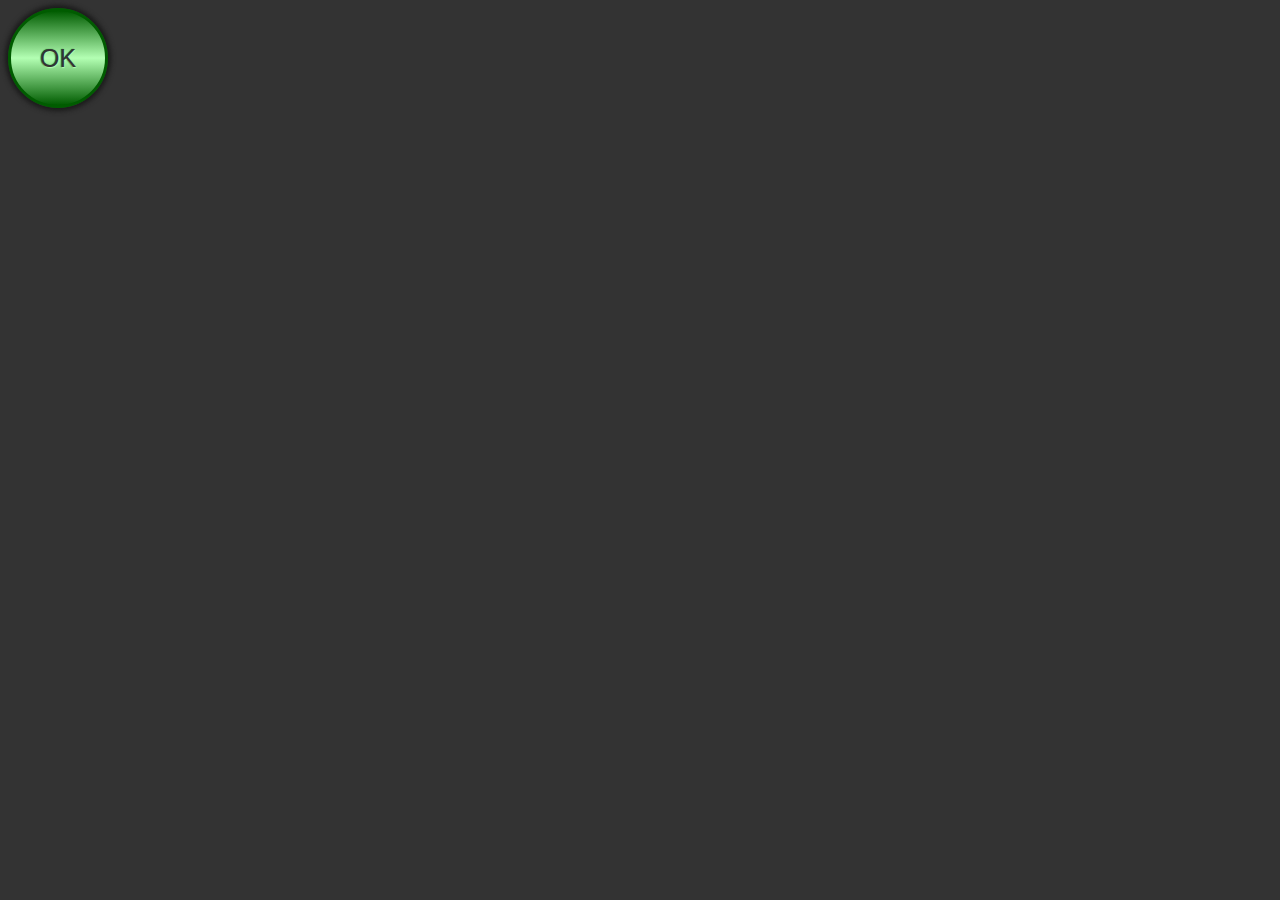
<file: BUTTON SCSS/index.html>
<!DOCTYPE html>
<html lang="en">
<head>
    <meta charset="UTF-8">
    <title>SCSS | BUTTON</title>
    <link rel="stylesheet" href="style.css">
</head>
<body>
    <button>OK</button>
</body>
</html>
</file>
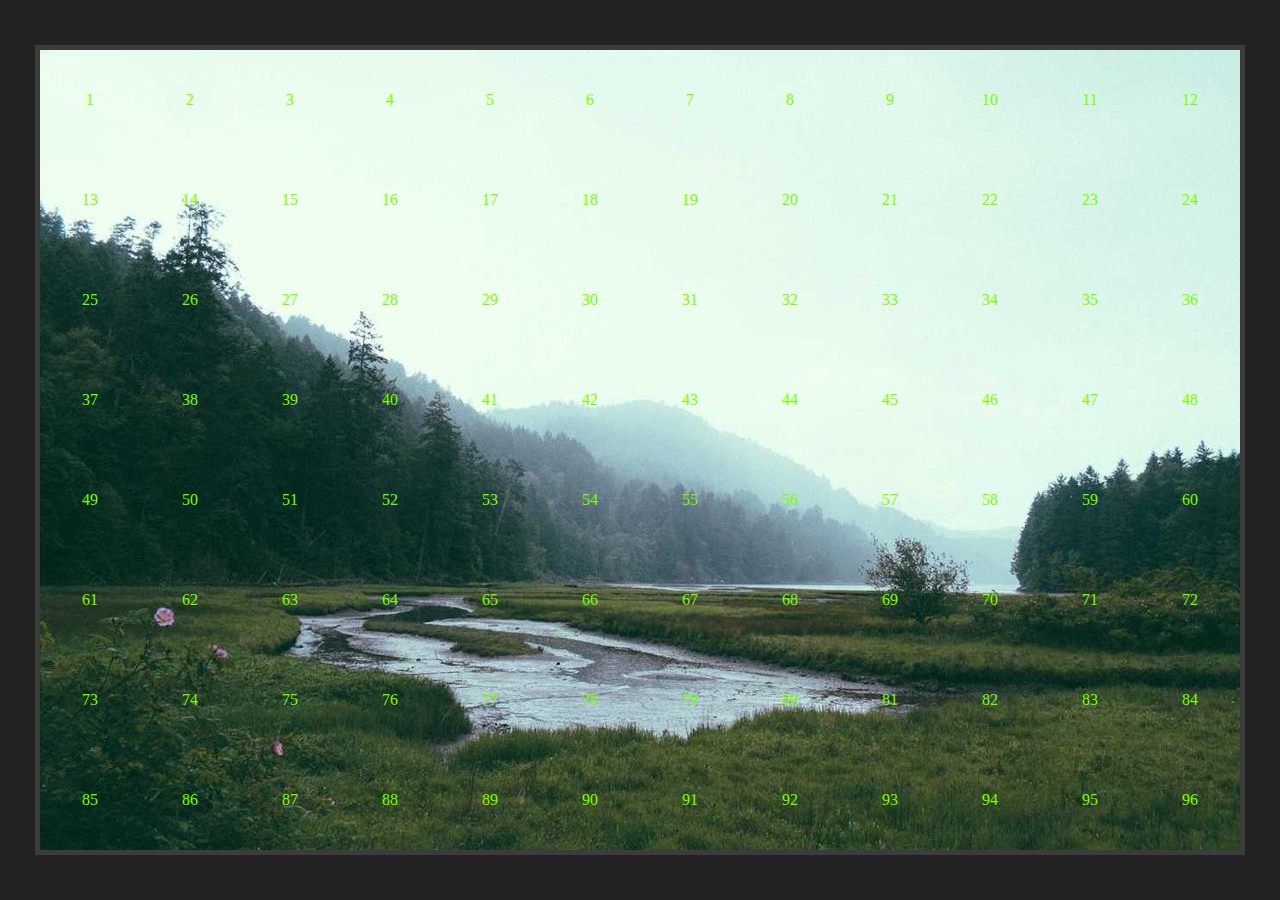
<file: CAROUSEL SASS/index.html>
<!DOCTYPE html>
<html lang="en">
<head>
    <meta charset="UTF-8">
    <meta name="viewport" content="width=device-width, initial-scale=1.0">
    <title>CAROUSEL with SASS</title>
    <link rel="stylesheet" href="style.css">
</head>
<body>
    <div id="carousel">
        <div class="slide">
            <div>1</div>
            <div>2</div>
            <div>3</div>
            <div>4</div>
            <div>5</div>
            <div>6</div>
            <div>7</div>
            <div>8</div>
            <div>9</div>
            <div>10</div>
            <div>11</div>
            <div>12</div>
            <div>13</div>
            <div>14</div>
            <div>15</div>
            <div>16</div>
            <div>17</div>
            <div>18</div>
            <div>19</div>
            <div>20</div>
            <div>21</div>
            <div>22</div>
            <div>23</div>
            <div>24</div>
            <div>25</div>
            <div>26</div>
            <div>27</div>
            <div>28</div>
            <div>29</div>
            <div>30</div>
            <div>31</div>
            <div>32</div>
            <div>33</div>
            <div>34</div>
            <div>35</div>
            <div>36</div>
            <div>37</div>
            <div>38</div>
            <div>39</div>
            <div>40</div>
            <div>41</div>
            <div>42</div>
            <div>43</div>
            <div>44</div>
            <div>45</div>
            <div>46</div>
            <div>47</div>
            <div>48</div>
            <div>49</div>
            <div>50</div>
            <div>51</div>
            <div>52</div>
            <div>53</div>
            <div>54</div>
            <div>55</div>
            <div>56</div>
            <div>57</div>
            <div>58</div>
            <div>59</div>
            <div>60</div>
            <div>61</div>
            <div>62</div>
            <div>63</div>
            <div>64</div>
            <div>65</div>
            <div>66</div>
            <div>67</div>
            <div>68</div>
            <div>69</div>
            <div>70</div>
            <div>71</div>
            <div>72</div>
            <div>73</div>
            <div>74</div>
            <div>75</div>
            <div>76</div>
            <div>77</div>
            <div>78</div>
            <div>79</div>
            <div>80</div>
            <div>81</div>
            <div>82</div>
            <div>83</div>
            <div>84</div>
            <div>85</div>
            <div>86</div>
            <div>87</div>
            <div>88</div>
            <div>89</div>
            <div>90</div>
            <div>91</div>
            <div>92</div>
            <div>93</div>
            <div>94</div>
            <div>95</div>
            <div>96</div>
        </div>
    </div>
</body>
</html>
</file>
<file: BUTTON SCSS/style.css>
body {
  background-color: #333;
}

button {
  width: 100px;
  height: 100px;
  border-radius: 100px;
  font-size: 25px;
  background: linear-gradient(#005c00, #b3ffb3, #005c00);
  border: 3px solid #005c00;
  color: #333;
  box-shadow: 0px 0px 5px 3px #1a1a1a;
  text-shadow: 0.5px 0.5px 1px #b3ffb3, -0.5px -0.5px 1px #005c00;
  cursor: pointer;
}
button:hover {
  background: linear-gradient(#b3ffb3, #005c00, #b3ffb3);
  border-color: green;
  box-shadow: 0px 0px 0.2px 1px #1a1a1a;
}/*# sourceMappingURL=style.css.map */
</file>
<file: CAROUSEL SASS/style.css>
body {
  background-color: #222;
  color: lawngreen;
}

#carousel {
  width: 1200px;
  height: 800px;
  border: 5px solid #3c3c3c;
  position: absolute;
  left: 0;
  top: 0;
  right: 0;
  bottom: 0;
  margin: auto;
}
#carousel .slide {
  display: grid;
  grid-template-columns: repeat(12, 100px);
  grid-template-rows: repeat(8, 100px);
  width: inherit;
  height: inherit;
  text-align: center;
  line-height: 100px;
}
#carousel .slide > div:nth-child(1) {
  background-image: url(images/1.jpg);
  background-position-x: 0px;
  background-position-y: 0px;
  animation: fadeOut 20s 3 linear;
  animation-delay: 0.5s;
  animation-fill-mode: forwards;
}
#carousel .slide > div:nth-child(2) {
  background-image: url(images/1.jpg);
  background-position-x: -100px;
  background-position-y: 0px;
  animation: fadeOut 20s 3 linear;
  animation-delay: 0.3s;
  animation-fill-mode: forwards;
}
#carousel .slide > div:nth-child(3) {
  background-image: url(images/1.jpg);
  background-position-x: -200px;
  background-position-y: 0px;
  animation: fadeOut 20s 3 linear;
  animation-delay: 0.2s;
  animation-fill-mode: forwards;
}
#carousel .slide > div:nth-child(4) {
  background-image: url(images/1.jpg);
  background-position-x: -300px;
  background-position-y: 0px;
  animation: fadeOut 20s 3 linear;
  animation-delay: 0.5s;
  animation-fill-mode: forwards;
}
#carousel .slide > div:nth-child(5) {
  background-image: url(images/1.jpg);
  background-position-x: -400px;
  background-position-y: 0px;
  animation: fadeOut 20s 3 linear;
  animation-delay: 0.4s;
  animation-fill-mode: forwards;
}
#carousel .slide > div:nth-child(6) {
  background-image: url(images/1.jpg);
  background-position-x: -500px;
  background-position-y: 0px;
  animation: fadeOut 20s 3 linear;
  animation-delay: 0.1s;
  animation-fill-mode: forwards;
}
#carousel .slide > div:nth-child(7) {
  background-image: url(images/1.jpg);
  background-position-x: -600px;
  background-position-y: 0px;
  animation: fadeOut 20s 3 linear;
  animation-delay: 0.4s;
  animation-fill-mode: forwards;
}
#carousel .slide > div:nth-child(8) {
  background-image: url(images/1.jpg);
  background-position-x: -700px;
  background-position-y: 0px;
  animation: fadeOut 20s 3 linear;
  animation-delay: 0.3s;
  animation-fill-mode: forwards;
}
#carousel .slide > div:nth-child(9) {
  background-image: url(images/1.jpg);
  background-position-x: -800px;
  background-position-y: 0px;
  animation: fadeOut 20s 3 linear;
  animation-delay: 0.4s;
  animation-fill-mode: forwards;
}
#carousel .slide > div:nth-child(10) {
  background-image: url(images/1.jpg);
  background-position-x: -900px;
  background-position-y: 0px;
  animation: fadeOut 20s 3 linear;
  animation-delay: 0.3s;
  animation-fill-mode: forwards;
}
#carousel .slide > div:nth-child(11) {
  background-image: url(images/1.jpg);
  background-position-x: -1000px;
  background-position-y: 0px;
  animation: fadeOut 20s 3 linear;
  animation-delay: 0.4s;
  animation-fill-mode: forwards;
}
#carousel .slide > div:nth-child(12) {
  background-image: url(images/1.jpg);
  background-position-x: -1100px;
  background-position-y: 0px;
  animation: fadeOut 20s 3 linear;
  animation-delay: 0.5s;
  animation-fill-mode: forwards;
}
#carousel .slide > div:nth-child(13) {
  background-image: url(images/1.jpg);
  background-position-x: 0px;
  background-position-y: -100px;
  animation: fadeOut 20s 3 linear;
  animation-delay: 0.2s;
  animation-fill-mode: forwards;
}
#carousel .slide > div:nth-child(14) {
  background-image: url(images/1.jpg);
  background-position-x: -100px;
  background-position-y: -100px;
  animation: fadeOut 20s 3 linear;
  animation-delay: 0.5s;
  animation-fill-mode: forwards;
}
#carousel .slide > div:nth-child(15) {
  background-image: url(images/1.jpg);
  background-position-x: -200px;
  background-position-y: -100px;
  animation: fadeOut 20s 3 linear;
  animation-delay: 0.4s;
  animation-fill-mode: forwards;
}
#carousel .slide > div:nth-child(16) {
  background-image: url(images/1.jpg);
  background-position-x: -300px;
  background-position-y: -100px;
  animation: fadeOut 20s 3 linear;
  animation-delay: 0.5s;
  animation-fill-mode: forwards;
}
#carousel .slide > div:nth-child(17) {
  background-image: url(images/1.jpg);
  background-position-x: -400px;
  background-position-y: -100px;
  animation: fadeOut 20s 3 linear;
  animation-delay: 0.3s;
  animation-fill-mode: forwards;
}
#carousel .slide > div:nth-child(18) {
  background-image: url(images/1.jpg);
  background-position-x: -500px;
  background-position-y: -100px;
  animation: fadeOut 20s 3 linear;
  animation-delay: 0.2s;
  animation-fill-mode: forwards;
}
#carousel .slide > div:nth-child(19) {
  background-image: url(images/1.jpg);
  background-position-x: -600px;
  background-position-y: -100px;
  animation: fadeOut 20s 3 linear;
  animation-delay: 0.5s;
  animation-fill-mode: forwards;
}
#carousel .slide > div:nth-child(20) {
  background-image: url(images/1.jpg);
  background-position-x: -700px;
  background-position-y: -100px;
  animation: fadeOut 20s 3 linear;
  animation-delay: 0.5s;
  animation-fill-mode: forwards;
}
#carousel .slide > div:nth-child(21) {
  background-image: url(images/1.jpg);
  background-position-x: -800px;
  background-position-y: -100px;
  animation: fadeOut 20s 3 linear;
  animation-delay: 0.4s;
  animation-fill-mode: forwards;
}
#carousel .slide > div:nth-child(22) {
  background-image: url(images/1.jpg);
  background-position-x: -900px;
  background-position-y: -100px;
  animation: fadeOut 20s 3 linear;
  animation-delay: 0.3s;
  animation-fill-mode: forwards;
}
#carousel .slide > div:nth-child(23) {
  background-image: url(images/1.jpg);
  background-position-x: -1000px;
  background-position-y: -100px;
  animation: fadeOut 20s 3 linear;
  animation-delay: 0.4s;
  animation-fill-mode: forwards;
}
#carousel .slide > div:nth-child(24) {
  background-image: url(images/1.jpg);
  background-position-x: -1100px;
  background-position-y: -100px;
  animation: fadeOut 20s 3 linear;
  animation-delay: 0.2s;
  animation-fill-mode: forwards;
}
#carousel .slide > div:nth-child(25) {
  background-image: url(images/1.jpg);
  background-position-x: 0px;
  background-position-y: -200px;
  animation: fadeOut 20s 3 linear;
  animation-delay: 0.2s;
  animation-fill-mode: forwards;
}
#carousel .slide > div:nth-child(26) {
  background-image: url(images/1.jpg);
  background-position-x: -100px;
  background-position-y: -200px;
  animation: fadeOut 20s 3 linear;
  animation-delay: 0.2s;
  animation-fill-mode: forwards;
}
#carousel .slide > div:nth-child(27) {
  background-image: url(images/1.jpg);
  background-position-x: -200px;
  background-position-y: -200px;
  animation: fadeOut 20s 3 linear;
  animation-delay: 0.1s;
  animation-fill-mode: forwards;
}
#carousel .slide > div:nth-child(28) {
  background-image: url(images/1.jpg);
  background-position-x: -300px;
  background-position-y: -200px;
  animation: fadeOut 20s 3 linear;
  animation-delay: 0.3s;
  animation-fill-mode: forwards;
}
#carousel .slide > div:nth-child(29) {
  background-image: url(images/1.jpg);
  background-position-x: -400px;
  background-position-y: -200px;
  animation: fadeOut 20s 3 linear;
  animation-delay: 0.1s;
  animation-fill-mode: forwards;
}
#carousel .slide > div:nth-child(30) {
  background-image: url(images/1.jpg);
  background-position-x: -500px;
  background-position-y: -200px;
  animation: fadeOut 20s 3 linear;
  animation-delay: 0.4s;
  animation-fill-mode: forwards;
}
#carousel .slide > div:nth-child(31) {
  background-image: url(images/1.jpg);
  background-position-x: -600px;
  background-position-y: -200px;
  animation: fadeOut 20s 3 linear;
  animation-delay: 0.3s;
  animation-fill-mode: forwards;
}
#carousel .slide > div:nth-child(32) {
  background-image: url(images/1.jpg);
  background-position-x: -700px;
  background-position-y: -200px;
  animation: fadeOut 20s 3 linear;
  animation-delay: 0.2s;
  animation-fill-mode: forwards;
}
#carousel .slide > div:nth-child(33) {
  background-image: url(images/1.jpg);
  background-position-x: -800px;
  background-position-y: -200px;
  animation: fadeOut 20s 3 linear;
  animation-delay: 0.5s;
  animation-fill-mode: forwards;
}
#carousel .slide > div:nth-child(34) {
  background-image: url(images/1.jpg);
  background-position-x: -900px;
  background-position-y: -200px;
  animation: fadeOut 20s 3 linear;
  animation-delay: 0.4s;
  animation-fill-mode: forwards;
}
#carousel .slide > div:nth-child(35) {
  background-image: url(images/1.jpg);
  background-position-x: -1000px;
  background-position-y: -200px;
  animation: fadeOut 20s 3 linear;
  animation-delay: 0.2s;
  animation-fill-mode: forwards;
}
#carousel .slide > div:nth-child(36) {
  background-image: url(images/1.jpg);
  background-position-x: -1100px;
  background-position-y: -200px;
  animation: fadeOut 20s 3 linear;
  animation-delay: 0.5s;
  animation-fill-mode: forwards;
}
#carousel .slide > div:nth-child(37) {
  background-image: url(images/1.jpg);
  background-position-x: 0px;
  background-position-y: -300px;
  animation: fadeOut 20s 3 linear;
  animation-delay: 0.2s;
  animation-fill-mode: forwards;
}
#carousel .slide > div:nth-child(38) {
  background-image: url(images/1.jpg);
  background-position-x: -100px;
  background-position-y: -300px;
  animation: fadeOut 20s 3 linear;
  animation-delay: 0.1s;
  animation-fill-mode: forwards;
}
#carousel .slide > div:nth-child(39) {
  background-image: url(images/1.jpg);
  background-position-x: -200px;
  background-position-y: -300px;
  animation: fadeOut 20s 3 linear;
  animation-delay: 0.3s;
  animation-fill-mode: forwards;
}
#carousel .slide > div:nth-child(40) {
  background-image: url(images/1.jpg);
  background-position-x: -300px;
  background-position-y: -300px;
  animation: fadeOut 20s 3 linear;
  animation-delay: 0.2s;
  animation-fill-mode: forwards;
}
#carousel .slide > div:nth-child(41) {
  background-image: url(images/1.jpg);
  background-position-x: -400px;
  background-position-y: -300px;
  animation: fadeOut 20s 3 linear;
  animation-delay: 0.2s;
  animation-fill-mode: forwards;
}
#carousel .slide > div:nth-child(42) {
  background-image: url(images/1.jpg);
  background-position-x: -500px;
  background-position-y: -300px;
  animation: fadeOut 20s 3 linear;
  animation-delay: 0.5s;
  animation-fill-mode: forwards;
}
#carousel .slide > div:nth-child(43) {
  background-image: url(images/1.jpg);
  background-position-x: -600px;
  background-position-y: -300px;
  animation: fadeOut 20s 3 linear;
  animation-delay: 0.3s;
  animation-fill-mode: forwards;
}
#carousel .slide > div:nth-child(44) {
  background-image: url(images/1.jpg);
  background-position-x: -700px;
  background-position-y: -300px;
  animation: fadeOut 20s 3 linear;
  animation-delay: 0.3s;
  animation-fill-mode: forwards;
}
#carousel .slide > div:nth-child(45) {
  background-image: url(images/1.jpg);
  background-position-x: -800px;
  background-position-y: -300px;
  animation: fadeOut 20s 3 linear;
  animation-delay: 0.4s;
  animation-fill-mode: forwards;
}
#carousel .slide > div:nth-child(46) {
  background-image: url(images/1.jpg);
  background-position-x: -900px;
  background-position-y: -300px;
  animation: fadeOut 20s 3 linear;
  animation-delay: 0.3s;
  animation-fill-mode: forwards;
}
#carousel .slide > div:nth-child(47) {
  background-image: url(images/1.jpg);
  background-position-x: -1000px;
  background-position-y: -300px;
  animation: fadeOut 20s 3 linear;
  animation-delay: 0.2s;
  animation-fill-mode: forwards;
}
#carousel .slide > div:nth-child(48) {
  background-image: url(images/1.jpg);
  background-position-x: -1100px;
  background-position-y: -300px;
  animation: fadeOut 20s 3 linear;
  animation-delay: 0.2s;
  animation-fill-mode: forwards;
}
#carousel .slide > div:nth-child(49) {
  background-image: url(images/1.jpg);
  background-position-x: 0px;
  background-position-y: -400px;
  animation: fadeOut 20s 3 linear;
  animation-delay: 0.3s;
  animation-fill-mode: forwards;
}
#carousel .slide > div:nth-child(50) {
  background-image: url(images/1.jpg);
  background-position-x: -100px;
  background-position-y: -400px;
  animation: fadeOut 20s 3 linear;
  animation-delay: 0.5s;
  animation-fill-mode: forwards;
}
#carousel .slide > div:nth-child(51) {
  background-image: url(images/1.jpg);
  background-position-x: -200px;
  background-position-y: -400px;
  animation: fadeOut 20s 3 linear;
  animation-delay: 0.2s;
  animation-fill-mode: forwards;
}
#carousel .slide > div:nth-child(52) {
  background-image: url(images/1.jpg);
  background-position-x: -300px;
  background-position-y: -400px;
  animation: fadeOut 20s 3 linear;
  animation-delay: 0.1s;
  animation-fill-mode: forwards;
}
#carousel .slide > div:nth-child(53) {
  background-image: url(images/1.jpg);
  background-position-x: -400px;
  background-position-y: -400px;
  animation: fadeOut 20s 3 linear;
  animation-delay: 0.1s;
  animation-fill-mode: forwards;
}
#carousel .slide > div:nth-child(54) {
  background-image: url(images/1.jpg);
  background-position-x: -500px;
  background-position-y: -400px;
  animation: fadeOut 20s 3 linear;
  animation-delay: 0.5s;
  animation-fill-mode: forwards;
}
#carousel .slide > div:nth-child(55) {
  background-image: url(images/1.jpg);
  background-position-x: -600px;
  background-position-y: -400px;
  animation: fadeOut 20s 3 linear;
  animation-delay: 0.2s;
  animation-fill-mode: forwards;
}
#carousel .slide > div:nth-child(56) {
  background-image: url(images/1.jpg);
  background-position-x: -700px;
  background-position-y: -400px;
  animation: fadeOut 20s 3 linear;
  animation-delay: 0.3s;
  animation-fill-mode: forwards;
}
#carousel .slide > div:nth-child(57) {
  background-image: url(images/1.jpg);
  background-position-x: -800px;
  background-position-y: -400px;
  animation: fadeOut 20s 3 linear;
  animation-delay: 0.1s;
  animation-fill-mode: forwards;
}
#carousel .slide > div:nth-child(58) {
  background-image: url(images/1.jpg);
  background-position-x: -900px;
  background-position-y: -400px;
  animation: fadeOut 20s 3 linear;
  animation-delay: 0.3s;
  animation-fill-mode: forwards;
}
#carousel .slide > div:nth-child(59) {
  background-image: url(images/1.jpg);
  background-position-x: -1000px;
  background-position-y: -400px;
  animation: fadeOut 20s 3 linear;
  animation-delay: 0.4s;
  animation-fill-mode: forwards;
}
#carousel .slide > div:nth-child(60) {
  background-image: url(images/1.jpg);
  background-position-x: -1100px;
  background-position-y: -400px;
  animation: fadeOut 20s 3 linear;
  animation-delay: 0.3s;
  animation-fill-mode: forwards;
}
#carousel .slide > div:nth-child(61) {
  background-image: url(images/1.jpg);
  background-position-x: 0px;
  background-position-y: -500px;
  animation: fadeOut 20s 3 linear;
  animation-delay: 0.3s;
  animation-fill-mode: forwards;
}
#carousel .slide > div:nth-child(62) {
  background-image: url(images/1.jpg);
  background-position-x: -100px;
  background-position-y: -500px;
  animation: fadeOut 20s 3 linear;
  animation-delay: 0.1s;
  animation-fill-mode: forwards;
}
#carousel .slide > div:nth-child(63) {
  background-image: url(images/1.jpg);
  background-position-x: -200px;
  background-position-y: -500px;
  animation: fadeOut 20s 3 linear;
  animation-delay: 0.5s;
  animation-fill-mode: forwards;
}
#carousel .slide > div:nth-child(64) {
  background-image: url(images/1.jpg);
  background-position-x: -300px;
  background-position-y: -500px;
  animation: fadeOut 20s 3 linear;
  animation-delay: 0.3s;
  animation-fill-mode: forwards;
}
#carousel .slide > div:nth-child(65) {
  background-image: url(images/1.jpg);
  background-position-x: -400px;
  background-position-y: -500px;
  animation: fadeOut 20s 3 linear;
  animation-delay: 0.5s;
  animation-fill-mode: forwards;
}
#carousel .slide > div:nth-child(66) {
  background-image: url(images/1.jpg);
  background-position-x: -500px;
  background-position-y: -500px;
  animation: fadeOut 20s 3 linear;
  animation-delay: 0.5s;
  animation-fill-mode: forwards;
}
#carousel .slide > div:nth-child(67) {
  background-image: url(images/1.jpg);
  background-position-x: -600px;
  background-position-y: -500px;
  animation: fadeOut 20s 3 linear;
  animation-delay: 0.1s;
  animation-fill-mode: forwards;
}
#carousel .slide > div:nth-child(68) {
  background-image: url(images/1.jpg);
  background-position-x: -700px;
  background-position-y: -500px;
  animation: fadeOut 20s 3 linear;
  animation-delay: 0.3s;
  animation-fill-mode: forwards;
}
#carousel .slide > div:nth-child(69) {
  background-image: url(images/1.jpg);
  background-position-x: -800px;
  background-position-y: -500px;
  animation: fadeOut 20s 3 linear;
  animation-delay: 0.5s;
  animation-fill-mode: forwards;
}
#carousel .slide > div:nth-child(70) {
  background-image: url(images/1.jpg);
  background-position-x: -900px;
  background-position-y: -500px;
  animation: fadeOut 20s 3 linear;
  animation-delay: 0.2s;
  animation-fill-mode: forwards;
}
#carousel .slide > div:nth-child(71) {
  background-image: url(images/1.jpg);
  background-position-x: -1000px;
  background-position-y: -500px;
  animation: fadeOut 20s 3 linear;
  animation-delay: 0.1s;
  animation-fill-mode: forwards;
}
#carousel .slide > div:nth-child(72) {
  background-image: url(images/1.jpg);
  background-position-x: -1100px;
  background-position-y: -500px;
  animation: fadeOut 20s 3 linear;
  animation-delay: 0.1s;
  animation-fill-mode: forwards;
}
#carousel .slide > div:nth-child(73) {
  background-image: url(images/1.jpg);
  background-position-x: 0px;
  background-position-y: -600px;
  animation: fadeOut 20s 3 linear;
  animation-delay: 0.2s;
  animation-fill-mode: forwards;
}
#carousel .slide > div:nth-child(74) {
  background-image: url(images/1.jpg);
  background-position-x: -100px;
  background-position-y: -600px;
  animation: fadeOut 20s 3 linear;
  animation-delay: 0.3s;
  animation-fill-mode: forwards;
}
#carousel .slide > div:nth-child(75) {
  background-image: url(images/1.jpg);
  background-position-x: -200px;
  background-position-y: -600px;
  animation: fadeOut 20s 3 linear;
  animation-delay: 0.4s;
  animation-fill-mode: forwards;
}
#carousel .slide > div:nth-child(76) {
  background-image: url(images/1.jpg);
  background-position-x: -300px;
  background-position-y: -600px;
  animation: fadeOut 20s 3 linear;
  animation-delay: 0.4s;
  animation-fill-mode: forwards;
}
#carousel .slide > div:nth-child(77) {
  background-image: url(images/1.jpg);
  background-position-x: -400px;
  background-position-y: -600px;
  animation: fadeOut 20s 3 linear;
  animation-delay: 0.4s;
  animation-fill-mode: forwards;
}
#carousel .slide > div:nth-child(78) {
  background-image: url(images/1.jpg);
  background-position-x: -500px;
  background-position-y: -600px;
  animation: fadeOut 20s 3 linear;
  animation-delay: 0.5s;
  animation-fill-mode: forwards;
}
#carousel .slide > div:nth-child(79) {
  background-image: url(images/1.jpg);
  background-position-x: -600px;
  background-position-y: -600px;
  animation: fadeOut 20s 3 linear;
  animation-delay: 0.1s;
  animation-fill-mode: forwards;
}
#carousel .slide > div:nth-child(80) {
  background-image: url(images/1.jpg);
  background-position-x: -700px;
  background-position-y: -600px;
  animation: fadeOut 20s 3 linear;
  animation-delay: 0.3s;
  animation-fill-mode: forwards;
}
#carousel .slide > div:nth-child(81) {
  background-image: url(images/1.jpg);
  background-position-x: -800px;
  background-position-y: -600px;
  animation: fadeOut 20s 3 linear;
  animation-delay: 0.3s;
  animation-fill-mode: forwards;
}
#carousel .slide > div:nth-child(82) {
  background-image: url(images/1.jpg);
  background-position-x: -900px;
  background-position-y: -600px;
  animation: fadeOut 20s 3 linear;
  animation-delay: 0.4s;
  animation-fill-mode: forwards;
}
#carousel .slide > div:nth-child(83) {
  background-image: url(images/1.jpg);
  background-position-x: -1000px;
  background-position-y: -600px;
  animation: fadeOut 20s 3 linear;
  animation-delay: 0.1s;
  animation-fill-mode: forwards;
}
#carousel .slide > div:nth-child(84) {
  background-image: url(images/1.jpg);
  background-position-x: -1100px;
  background-position-y: -600px;
  animation: fadeOut 20s 3 linear;
  animation-delay: 0.3s;
  animation-fill-mode: forwards;
}
#carousel .slide > div:nth-child(85) {
  background-image: url(images/1.jpg);
  background-position-x: 0px;
  background-position-y: -700px;
  animation: fadeOut 20s 3 linear;
  animation-delay: 0.2s;
  animation-fill-mode: forwards;
}
#carousel .slide > div:nth-child(86) {
  background-image: url(images/1.jpg);
  background-position-x: -100px;
  background-position-y: -700px;
  animation: fadeOut 20s 3 linear;
  animation-delay: 0.2s;
  animation-fill-mode: forwards;
}
#carousel .slide > div:nth-child(87) {
  background-image: url(images/1.jpg);
  background-position-x: -200px;
  background-position-y: -700px;
  animation: fadeOut 20s 3 linear;
  animation-delay: 0.4s;
  animation-fill-mode: forwards;
}
#carousel .slide > div:nth-child(88) {
  background-image: url(images/1.jpg);
  background-position-x: -300px;
  background-position-y: -700px;
  animation: fadeOut 20s 3 linear;
  animation-delay: 0.2s;
  animation-fill-mode: forwards;
}
#carousel .slide > div:nth-child(89) {
  background-image: url(images/1.jpg);
  background-position-x: -400px;
  background-position-y: -700px;
  animation: fadeOut 20s 3 linear;
  animation-delay: 0.2s;
  animation-fill-mode: forwards;
}
#carousel .slide > div:nth-child(90) {
  background-image: url(images/1.jpg);
  background-position-x: -500px;
  background-position-y: -700px;
  animation: fadeOut 20s 3 linear;
  animation-delay: 0.1s;
  animation-fill-mode: forwards;
}
#carousel .slide > div:nth-child(91) {
  background-image: url(images/1.jpg);
  background-position-x: -600px;
  background-position-y: -700px;
  animation: fadeOut 20s 3 linear;
  animation-delay: 0.1s;
  animation-fill-mode: forwards;
}
#carousel .slide > div:nth-child(92) {
  background-image: url(images/1.jpg);
  background-position-x: -700px;
  background-position-y: -700px;
  animation: fadeOut 20s 3 linear;
  animation-delay: 0.3s;
  animation-fill-mode: forwards;
}
#carousel .slide > div:nth-child(93) {
  background-image: url(images/1.jpg);
  background-position-x: -800px;
  background-position-y: -700px;
  animation: fadeOut 20s 3 linear;
  animation-delay: 0.3s;
  animation-fill-mode: forwards;
}
#carousel .slide > div:nth-child(94) {
  background-image: url(images/1.jpg);
  background-position-x: -900px;
  background-position-y: -700px;
  animation: fadeOut 20s 3 linear;
  animation-delay: 0.1s;
  animation-fill-mode: forwards;
}
#carousel .slide > div:nth-child(95) {
  background-image: url(images/1.jpg);
  background-position-x: -1000px;
  background-position-y: -700px;
  animation: fadeOut 20s 3 linear;
  animation-delay: 0.4s;
  animation-fill-mode: forwards;
}
#carousel .slide > div:nth-child(96) {
  background-image: url(images/1.jpg);
  background-position-x: -1100px;
  background-position-y: -700px;
  animation: fadeOut 20s 3 linear;
  animation-delay: 0.5s;
  animation-fill-mode: forwards;
}
@keyframes fadeOut {
  0% {
    background-image: url(images/1.jpg);
  }
  20% {
    background-image: url(images/1.jpg);
  }
  40% {
    background-image: url(images/2.jpg);
  }
  60% {
    background-image: url(images/2.jpg);
  }
  80% {
    background-image: url(images/3.jpg);
  }
  100% {
    background-image: url(images/3.jpg);
  }
}/*# sourceMappingURL=style.css.map */
</file>
